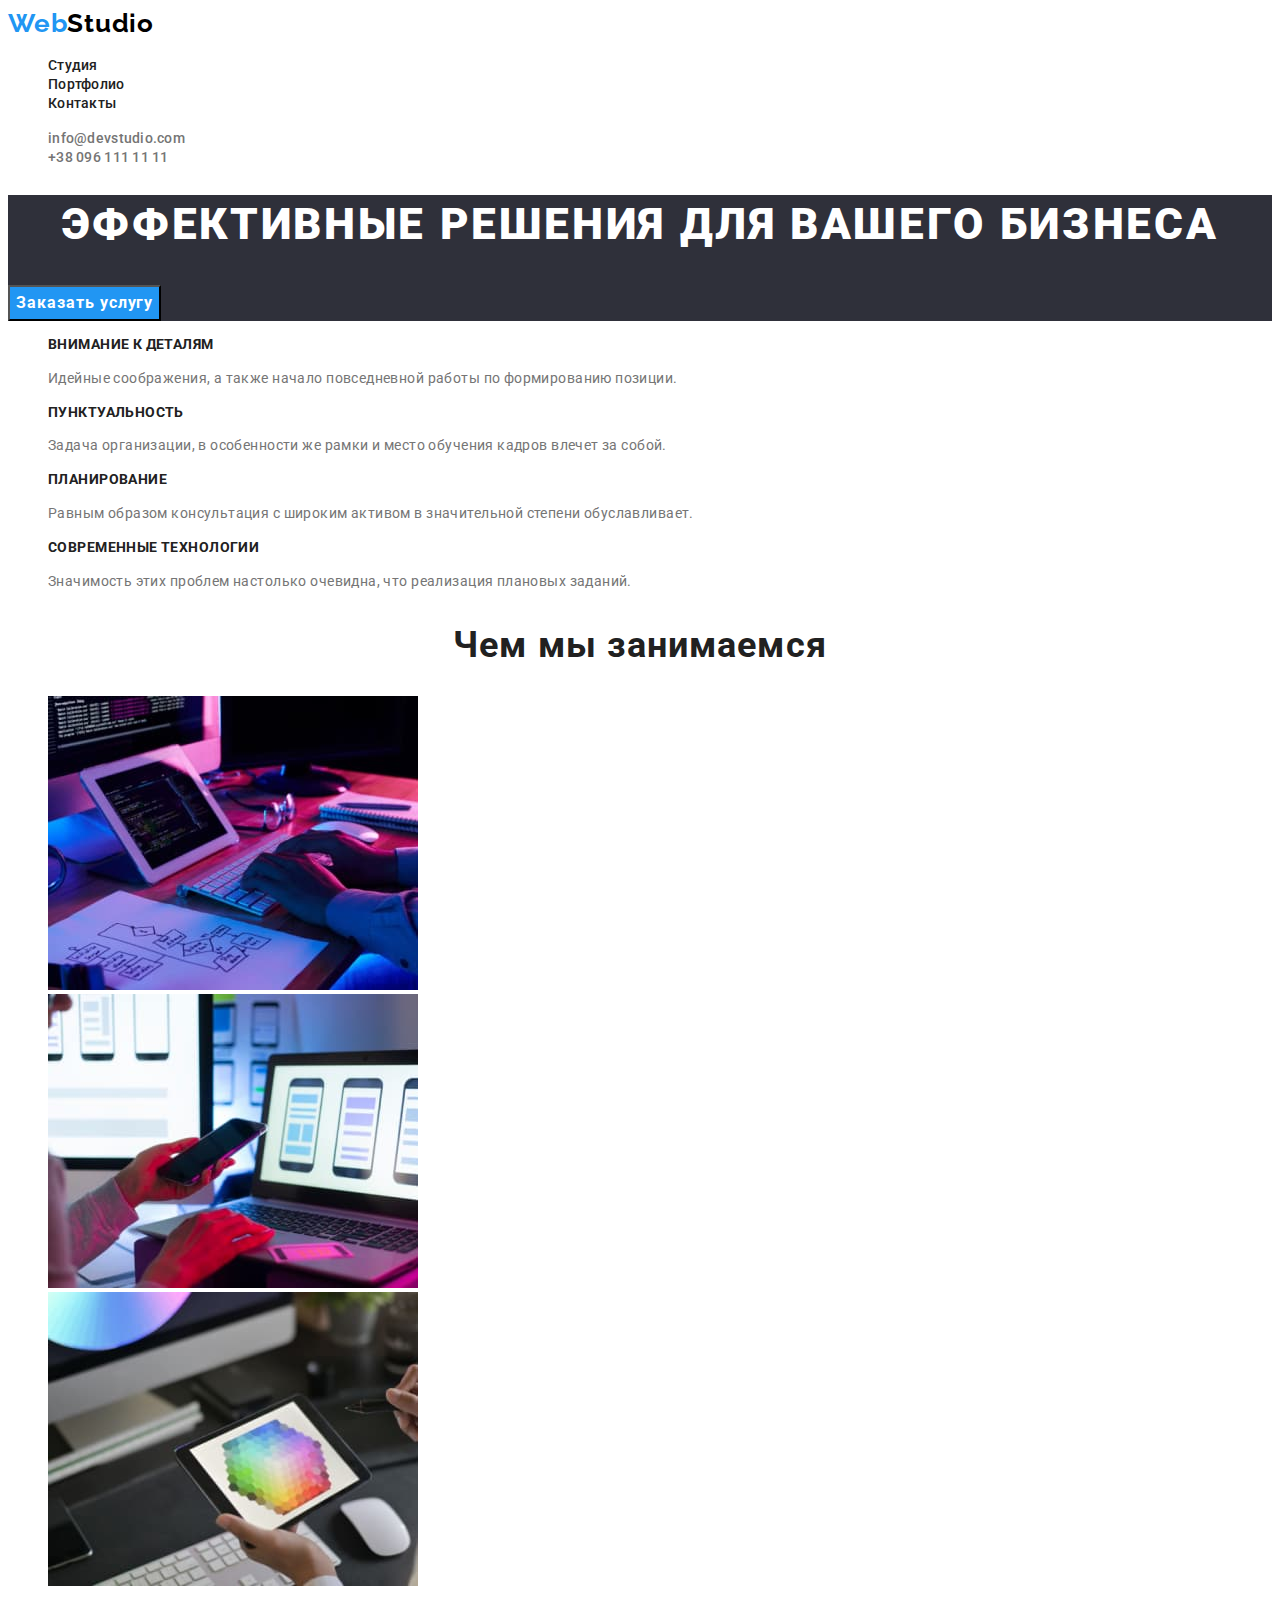
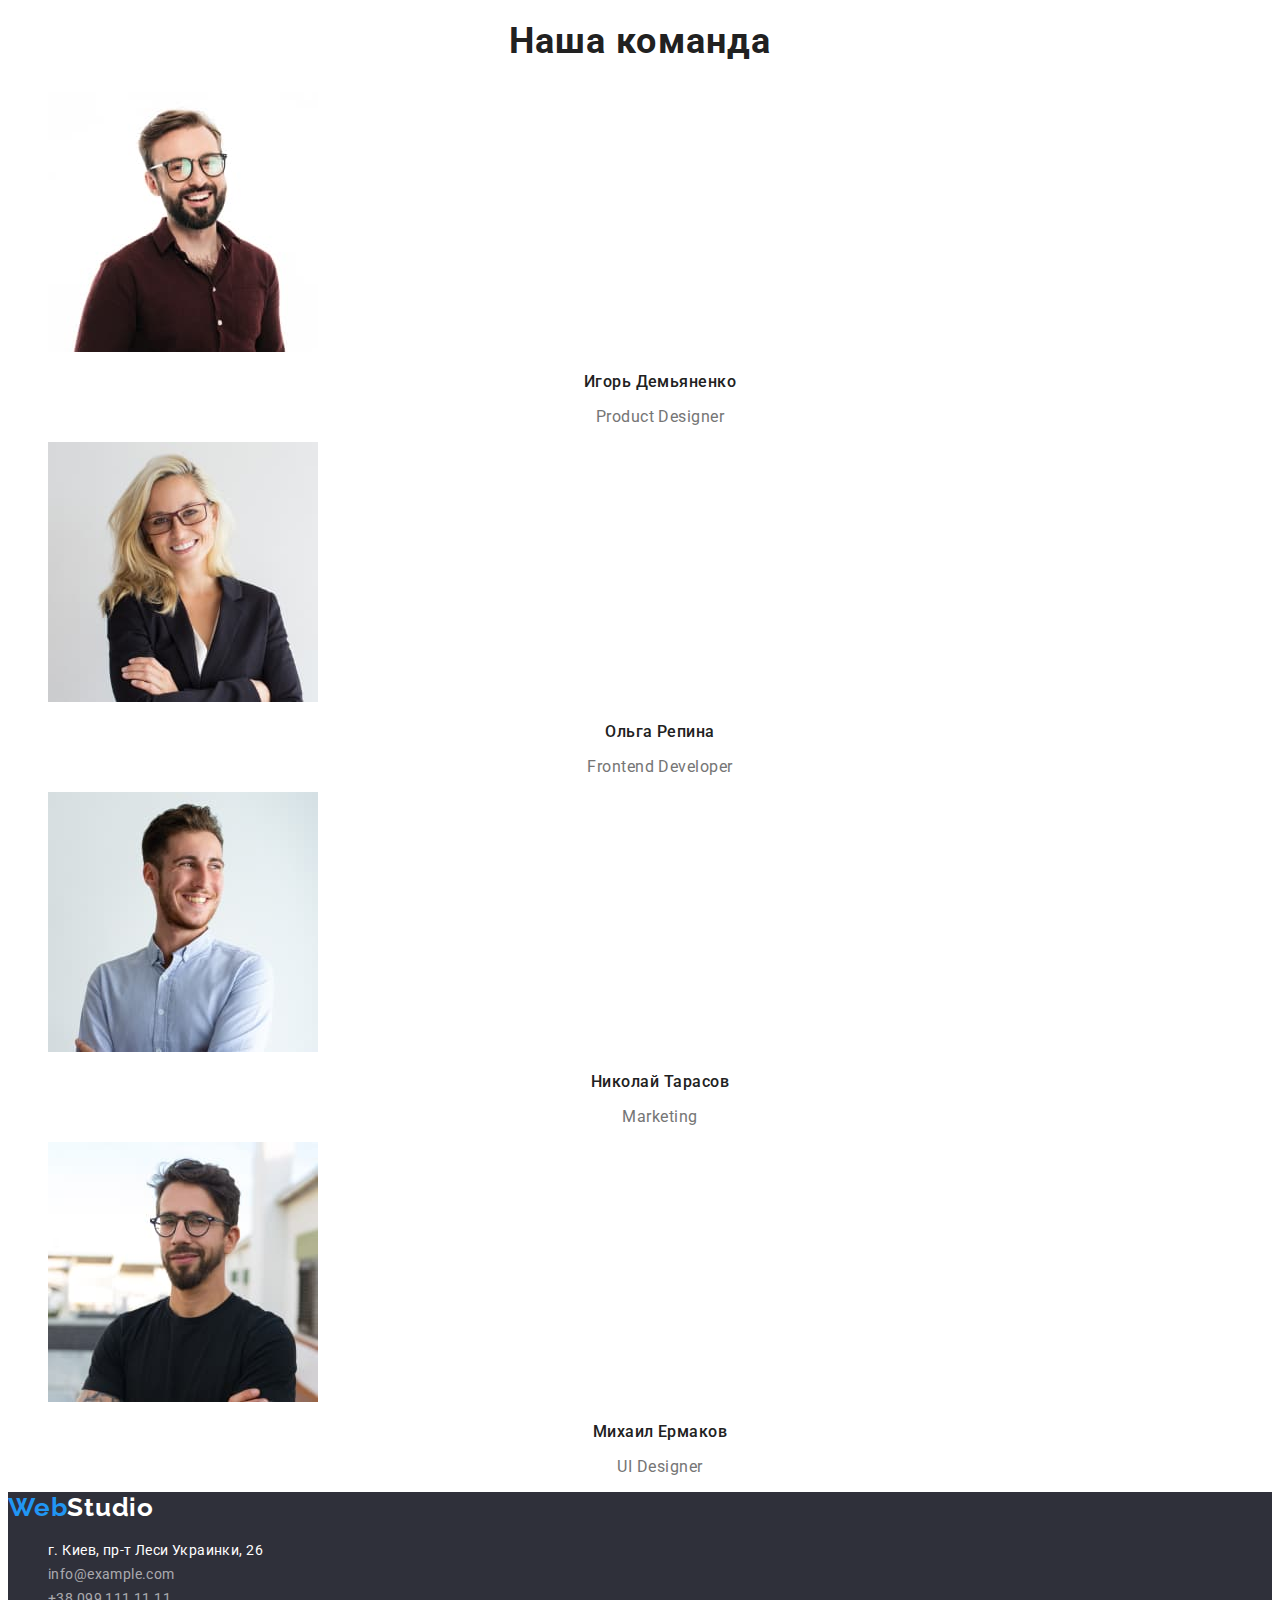
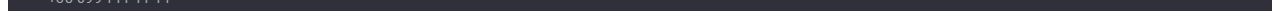
<file: index.html>
<!DOCTYPE html>
<html lang="ru">
<head>
    <meta charset="UTF-8">
    <meta http-equiv="X-UA-Compatible" content="IE=edge">
    <meta name="viewport" content="width=device-width, initial-scale=1.0">
    <title> Веб-студия </title>
    <link rel="preconnect" href="https://fonts.googleapis.com">
    <link rel="preconnect" href="https://fonts.gstatic.com" crossorigin>
    <link href="https://fonts.googleapis.com/css2?family=Raleway:wght@700&family=Roboto:wght@400;500;700;900&display=swap"
        rel="stylesheet">
    <link href="./css/style.css" rel="stylesheet"/>
</head>
<body>
    <header class="header">
<a class="link logo" lang="en" href="/">Web<span class="logo-part">Studio</span> </a>
<nav class="header-nav">
    <ul class="list header-list">
        <li ><a class="link header-link" href="">Студия</a> </li>
        <li ><a class="link header-link" href="./portfolio.html">Портфолио</a></li>
        <li ><a class="link header-link" href="">Контакты</a></li>
    </ul>
    </nav>
    <ul class="list header-contacts">
        <li ><a class="link header-link" href="mailto:info@devstudio.com">info@devstudio.com</a></li>
        <li ><a class="link header-link" href="telto:+380961111111">+38 096 111 11 11</a></li>
    </ul>
    </header>
    <main>
<section class="hero">
    <h1 class="hero-title">Эффективные решения для вашего бизнеса</h1>
    <button type="button" class="button">Заказать услугу</button>
</section>
<section class="rules">
    <h2 hidden>Наши принципы</h2>
    <ul class="list">
        <li> 
            <h3  class="rules-title">Внимание к деталям</h3>
            <p class="rules-text">Идейные соображения, а также начало повседневной работы по формированию позиции.</p>
        </li>
        <li>
            <h3 class="rules-title">Пунктуальность</h3>
            <p class="rules-text">Задача организации, в особенности же рамки и место обучения кадров влечет за собой.</p>
        </li>
        <li>
            <h3 class="rules-title">Планирование</h3>
            <p class="rules-text">Равным образом консультация с широким активом в значительной степени обуславливает.</p>
        </li>
        <li>
            <h3 class="rules-title">Современные технологии</h3>
            <p class="rules-text">Значимость этих проблем настолько очевидна, что реализация плановых заданий.</p>
        </li>
    </ul>
</section>
<section class="work">
    <h2 class="title">Чем мы занимаемся</h2>
    <ul class="list">
        <li> <a href=""><img src="./images/section-img1.jpg" alt="человек пишет код" width="370" height="294" ></a></li>
        <li> <a href=""><img src="./images/section-img2.jpg" alt="человек смотрит в телефон" width="370" height="294"></a></li>
        <li> <a href=""><img src="./images/section-img3.jpg" alt="палитра на планшете" width="370" height="294"></a></li>
    </ul>
</section>
<section class="team">
    <h2 class="title">Наша команда</h2>
    <ul class="list">
        <li>
            <a href=""><img src="./images/section-team-img1.jpg" alt="Игорь Демьяненко" width="270" height="260"></a>
            <h3 class="team-title">Игорь Демьяненко</h3>
            <p lang="en"  class="team-text">Product Designer</p>
        </li>
        <li>
            <a href=""><img src="./images/section-team-img2.jpg" alt="Ольга Репина" width="270" height="260"></a>
            <h3 class="team-title">Ольга Репина</h3>
            <p lang="en" class="team-text">Frontend Developer</p>
        </li>
        <li>
            <a href=""><img src="./images/section-team-img3.jpg" alt="Николай Тарасов" width="270" height="260"></a>
            <h3 class="team-title">Николай Тарасов</h3>
            <p lang="en" class="team-text">Marketing</p>
        </li>
        <li>
            <a href=""><img src="./images/section-team-img4.jpg" alt="ихаил Ермаков" width="270" height="260"></a>
            <h3 class="team-title">Михаил Ермаков</h3>
            <p lang="en" class="team-text">UI Designer</p>
        </li>
    </ul>
</section>
    </main>
    <footer class="footer">
        <a class="link logo" lang="en" href="/">Web<span class="footer-logo-part">Studio</span></a>
        <address>
           <ul class="list footer-contacts">
               <li><a class="link footer-link" href="https://goo.gl/maps/4tGbcDuvCBDR5g7U7" target="blank" rel="noopener noreferrer">г. Киев, пр-т Леси Украинки, 26</a>
               <li> <a class="link footer-link" href="mailto:info@example.com">info@example.com</a></li>
               <li><a class="link footer-link" href="telto:+380991111111">+38 099 111 11 11</a></li>
           </ul>
        </address>
    </footer>
</body>
</html>
</file>
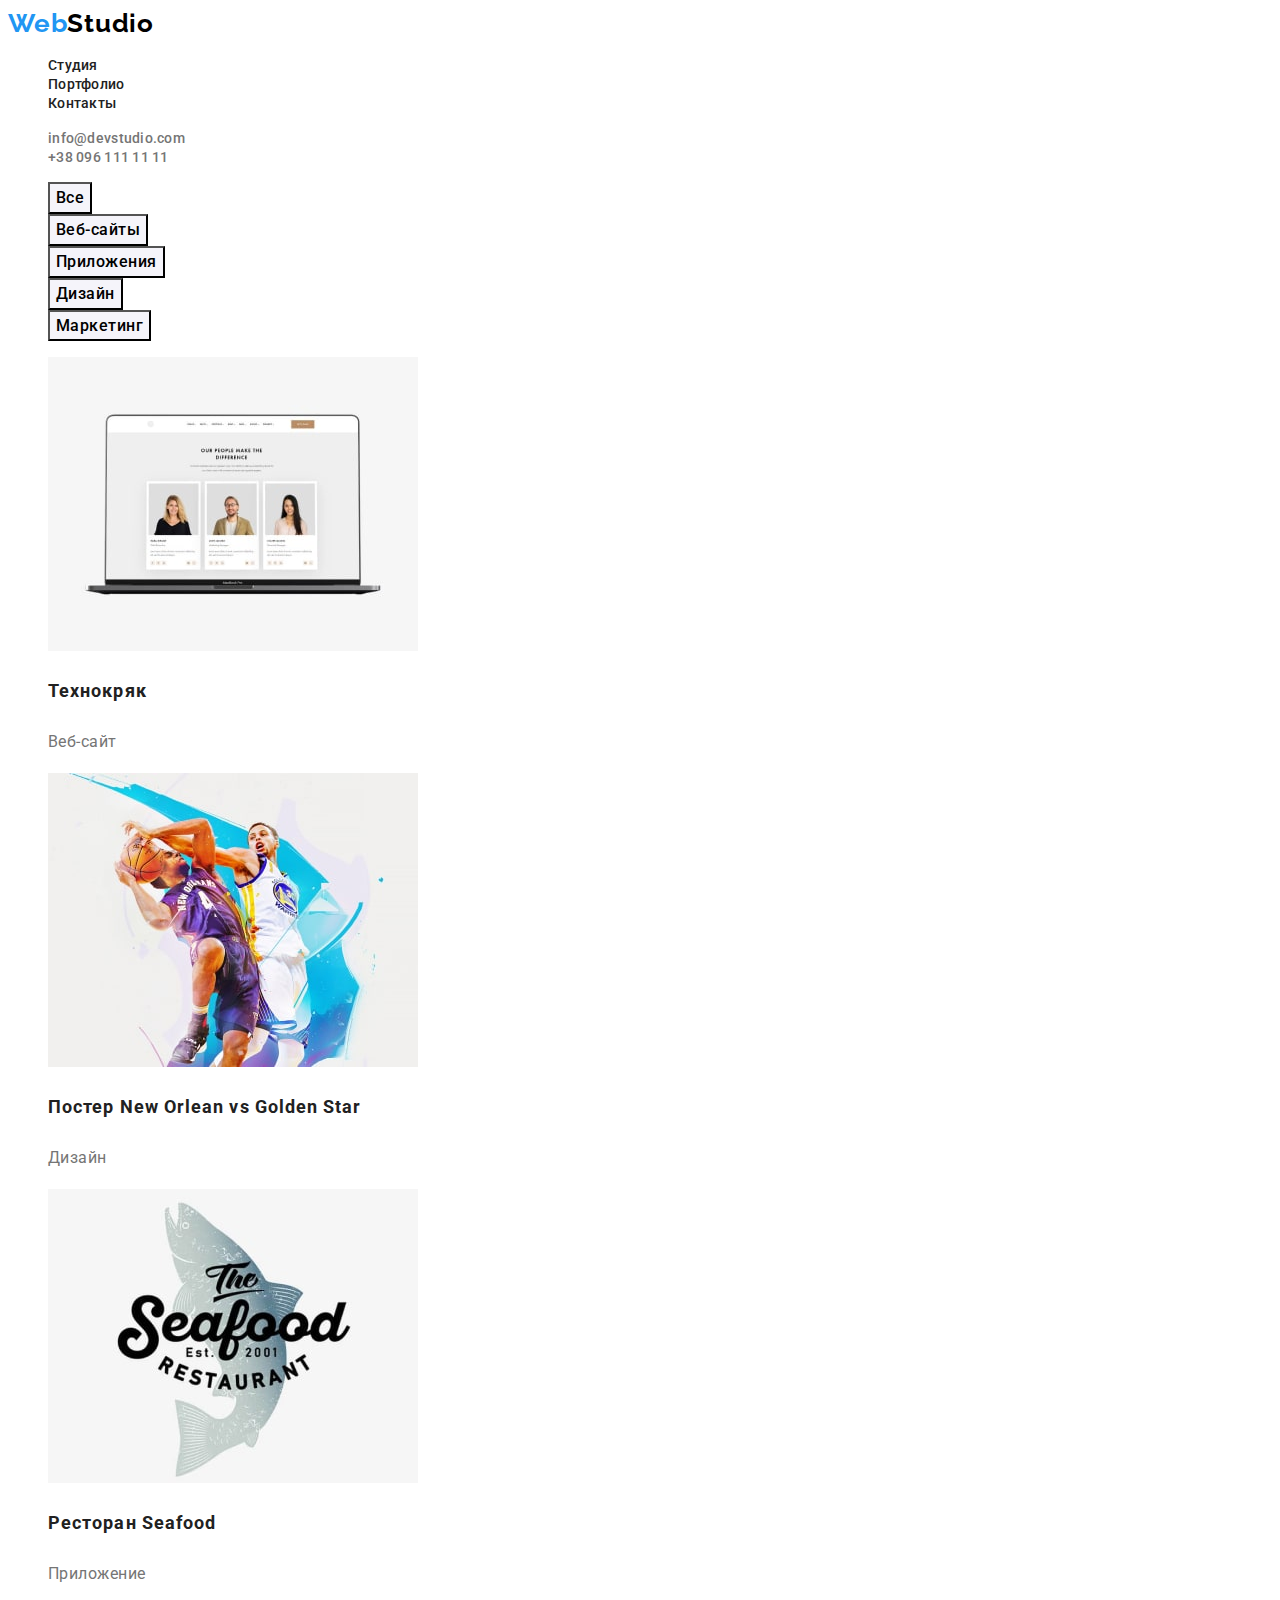
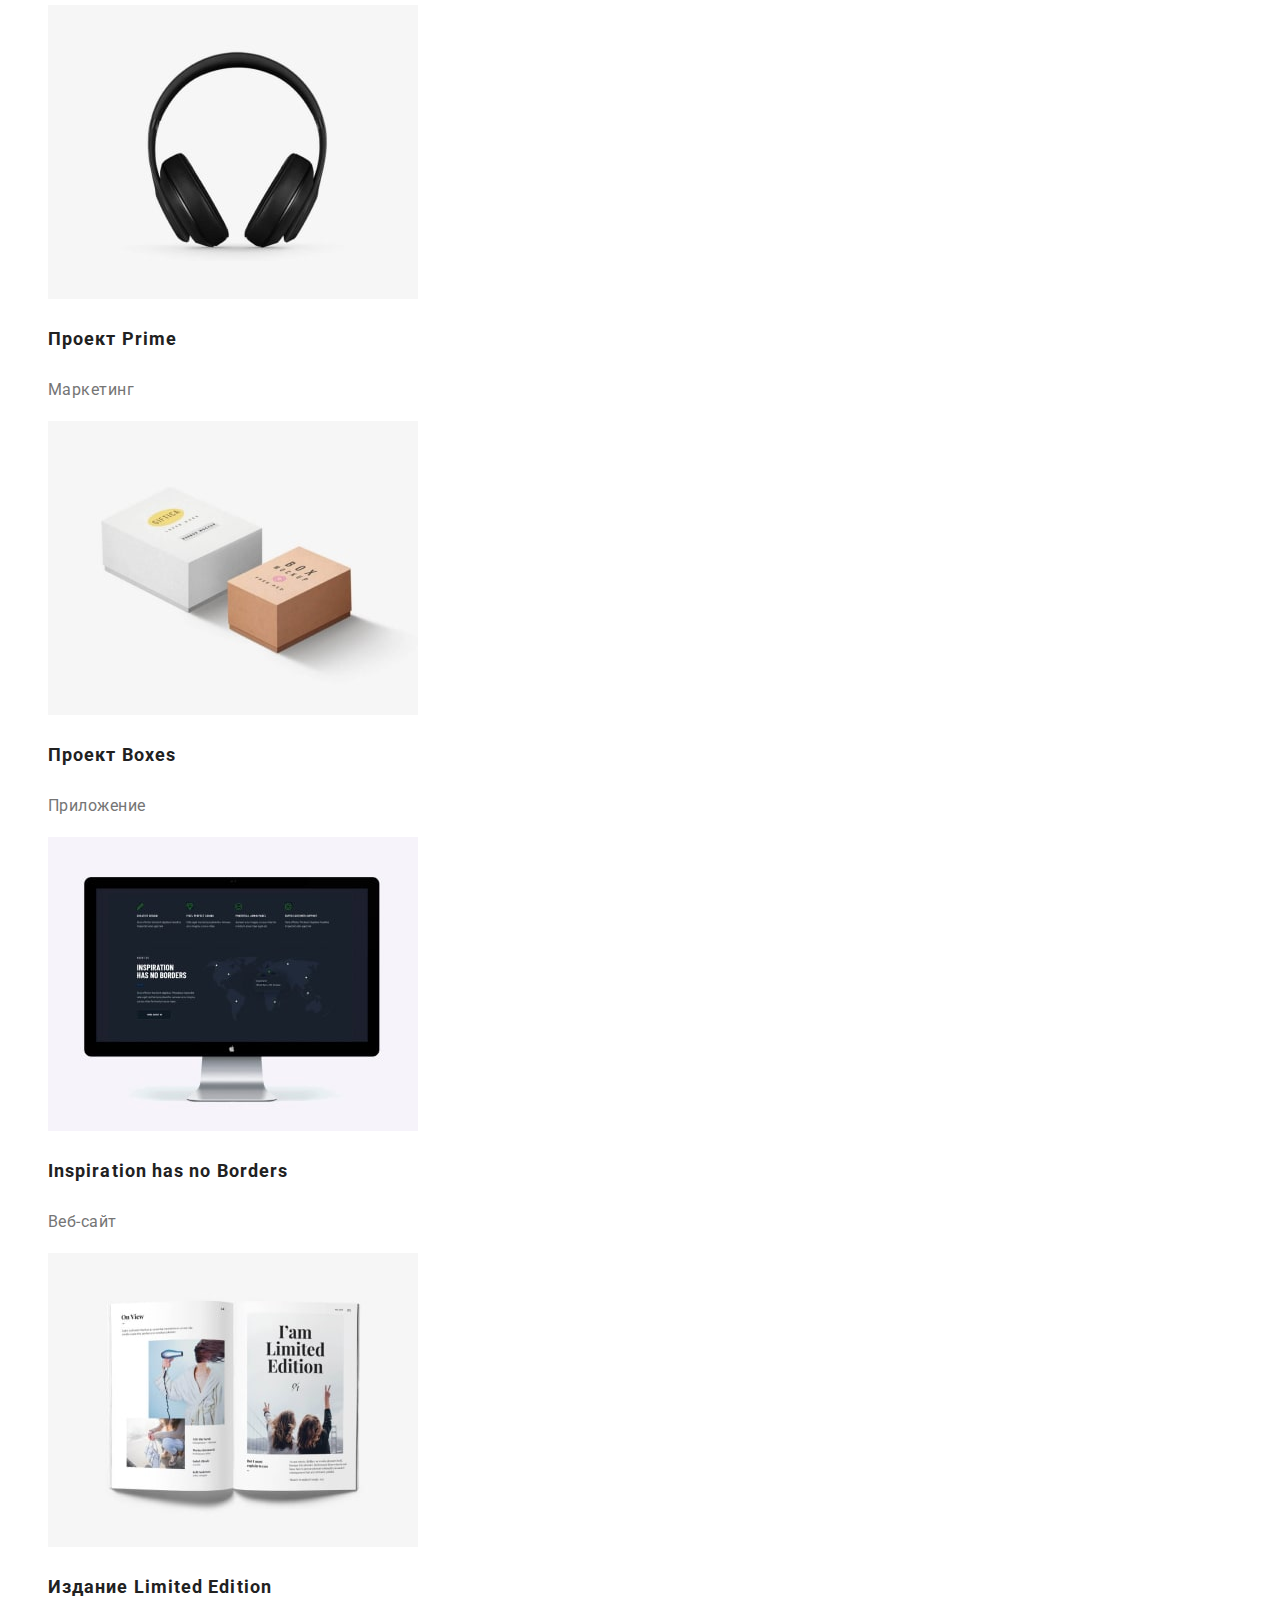
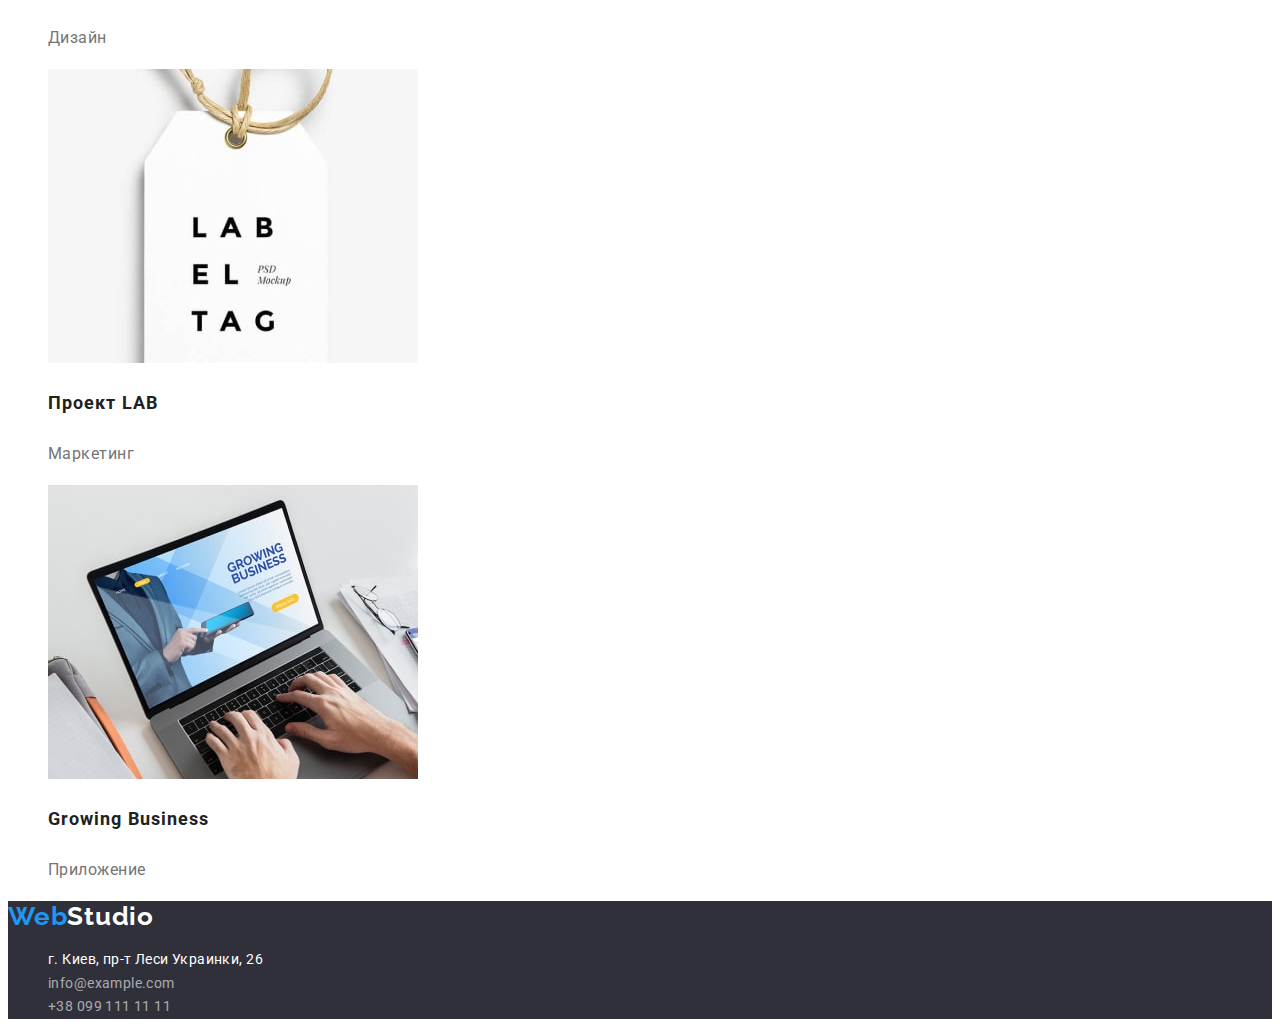
<file: portfolio.html>
<!DOCTYPE html>
<html lang="ru">
<head>
    <meta charset="UTF-8">
    <meta http-equiv="X-UA-Compatible" content="IE=edge">
    <meta name="viewport" content="width=device-width, initial-scale=1.0">
    <title>Портфолио</title>
    <link rel="preconnect" href="https://fonts.googleapis.com">
    <link rel="preconnect" href="https://fonts.gstatic.com" crossorigin>
    <link href="https://fonts.googleapis.com/css2?family=Raleway:wght@700&family=Roboto:wght@400;500;700;900&display=swap"
        rel="stylesheet">
    <link href="./css/style.css" rel="stylesheet"/>
</head>
<body>
    <header class="header">
        <a class="link logo" lang="en" href="/">Web<span class="logo-part">Studio</span> </a>
        <nav class="header-nav">
            <ul class="list header-list">
                <li><a class="link header-link" href="./index.html">Студия</a> </li>
                <li><a class="link header-link" href="./portfolio.html">Портфолио</a></li>
                <li><a class="link header-link" href="">Контакты</a></li>
            </ul>
        </nav>
        <ul class="list header-contacts">
            <li><a class="link header-link" href="mailto:info@devstudio.com">info@devstudio.com</a></li>
            <li><a class="link header-link" href="telto:+380961111111">+38 096 111 11 11</a></li>
        </ul>
    </header>
    <main>
        <section class="filter">
            <h2 hidden>Портфолио</h2>
            <ul class="list filter-list">
                <li> <button type="button" class="filter-button">Все</button></li>
                <li> <button type="button" class="filter-button">Веб-сайты</button></li>
                <li> <button type="button" class="filter-button">Приложения</button></li>
                <li> <button type="button" class="filter-button">Дизайн</button></li>
                <li> <button type="button" class="filter-button">Маркетинг</button></li>
            </ul>
            <ul class="list gallery-list">
                <li>
                     <a href=""><img src="./images/portfolio-img1.jpg" alt="Макет сайта" width="370px" height="294px"></a>
                     <h3 class="gallery-title">Технокряк</h3>
                <p class="gallery-text">Веб-сайт</p>
                </li>
                <li> 
                    <a href=""><img src="./images/portfolio-img2.jpg" alt="Спортивный постер" width="370px" height="294px"></a>
                    <h3 class="gallery-title">Постер <span lang="en">New Orlean vs Golden Star</span></h3>
                    <p class="gallery-text">Дизайн</p>
                 </li>
                <li> 
                    <a href=""><img src="./images/portfolio-img3.jpg" alt="Логотип с рыбой" width="370px" height="294px"></a>
                    <h3 class="gallery-title">Ресторан <span lang="en">Seafood</span></h3>
                    <p class="gallery-text">Приложение</p>
                 </li>
                <li> 
                    <a href=""><img src="./images/portfolio-img4.jpg" alt="Наушники" width="370px" height="294px"></a>
                    <h3 class="gallery-title">Проект <span lang="en">Prime</span></h3> 
                <p class="gallery-text">Маркетинг</p>
                </li>
                <li> 
                    <a href=""><img src="./images/portfolio-img5.jpg" alt="Макет сайта" width="370px" height="294px"></a>
                    <h3 class="gallery-title">Проект <span lang="en">Boxes</span></h3> 
                <p class="gallery-text">Приложение</p>
                </li>
                <li> 
                    <a href=""><img src="./images/portfolio-img6.jpg" alt="Журнал" width="370px" height="294px"></a>
                    <h3 class="gallery-title" lang="en">Inspiration has no Borders</h3> 
                <p class="gallery-text">Веб-сайт</p>
                </li>
                <li> 
                    <a href=""><img src="./images/portfolio-img7.jpg" alt="Бирка" width="370px" height="294px"></a>
                    <h3 class="gallery-title">Издание <span lang="en">Limited Edition</span></h3> 
                <p class="gallery-text">Дизайн</p>
                </li>
                <li> 
                    <a href=""><img src="./images/portfolio-img8.jpg" alt="Ноутбук" width="370px" height="294px"></a>
                    <h3 class="gallery-title">Проект <span lang="en">LAB</span></h3> 
                <p class="gallery-text">Маркетинг</p>
                </li>
                <li> 
                    <a href=""><img src="./images/portfolio-img9.jpg" alt="Макет сайта" width="370px" height="294px"></a>
                    <h3 class="gallery-title" lang="en">Growing Business</h3> 
                <p class="gallery-text">Приложение</p>
                </li>
            </ul>
        </section>
    </main>
    <footer class="footer">
        <a class="link logo" lang="en" href="/">Web<span class="footer-logo-part">Studio</span></a>
        <address>
            <ul class="list footer-contacts">
                <li><a class="link footer-link" href="https://goo.gl/maps/4tGbcDuvCBDR5g7U7" target="blank"
                        rel="noopener noreferrer">г. Киев, пр-т Леси Украинки, 26</a>
                <li> <a class="link footer-link" href="mailto:info@example.com">info@example.com</a></li>
                <li><a class="link footer-link" href="telto:+380991111111">+38 099 111 11 11</a></li>
            </ul>
        </address>
    </footer>
</body>
</html>
</file>
<file: css/style.css>
:root {
  --accent-color: #2196f3;
  --logo-black-color: #000000;
  --main-white-color: #ffffff;
  --title-color: #212121;
  --main-text-color: #757575;
  --footer-text-color: rgba(255, 255, 255, 0.6);
  --background-color: #f5f4fa;
}
body {
  font-family: 'Roboto', sans-serif;
  color: var(--main-text-color);
  background-color: var(--main-white-color);
}
.list {
  list-style: none;
}

.link {
  text-decoration: none;
}
/* --------------------Header----------------------*/
.logo {
  font-family: Raleway;
  font-size: 26px;
  font-weight: 700;
  line-height: 1.19;
  letter-spacing: 0.03em;
  text-align: left;
  color: var(--accent-color);
}

.logo-part {
  color: var(--logo-black-color);
}

.header-link {
  font-weight: 500;
  font-size: 14px;
  line-height: 1.14;
  letter-spacing: 0.02em;
  color: var(--title-color);
}
.header-link:hover,
.header-link:focus {
  color: var(--accent-color);
}
.header-contacts .link {
  color: var(--main-text-color);
}

.header-contacts .link:hover,
.header-contacts .link:focus {
  color: var(--accent-color);
}
/*-------------------- Hero--------------------- */
.hero {
  background-color: #2f303a;
}
.hero-title {
  font-weight: 900;
  font-size: 44px;
  line-height: 1.36;
  text-align: center;
  letter-spacing: 0.06em;
  text-transform: uppercase;
  color: var(--main-white-color);
}

.button {
  font-family: inherit;
  font-weight: 700;
  font-size: 16px;
  line-height: 1.87;
  display: flex;
  align-items: center;
  text-align: center;
  letter-spacing: 0.06em;
  color: var(--main-white-color);
  background-color: var(--accent-color);
  cursor: pointer;
}

/*---------------------- Rules --------------------*/

.rules-title {
  font-weight: 700;
  font-size: 14px;
  line-height: 1.14;
  letter-spacing: 0.03em;
  text-transform: uppercase;
  color: var(--title-color);
}

.rules-text {
  font-size: 14px;
  line-height: 1.71;
  letter-spacing: 0.03em;
  color: var(--main-text-color);
}

/* -------------------Work------------------ */

.title {
  font-weight: 700;
  font-size: 36px;
  line-height: 1.17;
  text-align: center;
  letter-spacing: 0.03em;
  color: var(--title-color);
}

/* ----------------Team----------------- */
.team-title {
  font-weight: 500;
  font-size: 16px;
  line-height: 1.19;
  text-align: center;
  letter-spacing: 0.03em;
  color: var(--title-color);
}
.team-text {
  font-size: 16px;
  line-height: 1.19;
  text-align: center;
  letter-spacing: 0.03em;
}

/* -----------Footer------------- */
.footer {
  background-color: #2f303a;
}

.footer-logo-part {
  color: var(--main-white-color);
}

.footer-link {
  font-style: normal;
  font-size: 14px;
  line-height: 1.71;
  letter-spacing: 0.03em;
  color: var(--footer-text-color);
}

.footer-link:hover,
.footer-link:focus {
  color: var(--accent-color);
}

a[href="https://goo.gl/maps/4tGbcDuvCBDR5g7U7"]
{
  color: var(--main-white-color);
}

/* ------------------------------------------------Portfolio page--------------------------------------------------------- */
.filter-button {
  font-family: inherit;
  font-weight: 500;
  font-size: 16px;
  line-height: 1.62;
  text-align: center;
  letter-spacing: 0.03em;
  color: var(--logo-black-color);
  background-color: var(--background-color);
  cursor: pointer;
}
.filter-button:hover,
.filter-button:focus {
  color: var(--main-white-color);
  background-color: var(--accent-color);
}

.gallery-title {
  font-weight: 700;
  font-size: 18px;
  line-height: 2;
  letter-spacing: 0.06em;
  color: var(--title-color);
}

.gallery-text {
  font-size: 16px;
  line-height: 1.87;
  letter-spacing: 0.03em;
  color: var(--main-text-color);
}
</file>
